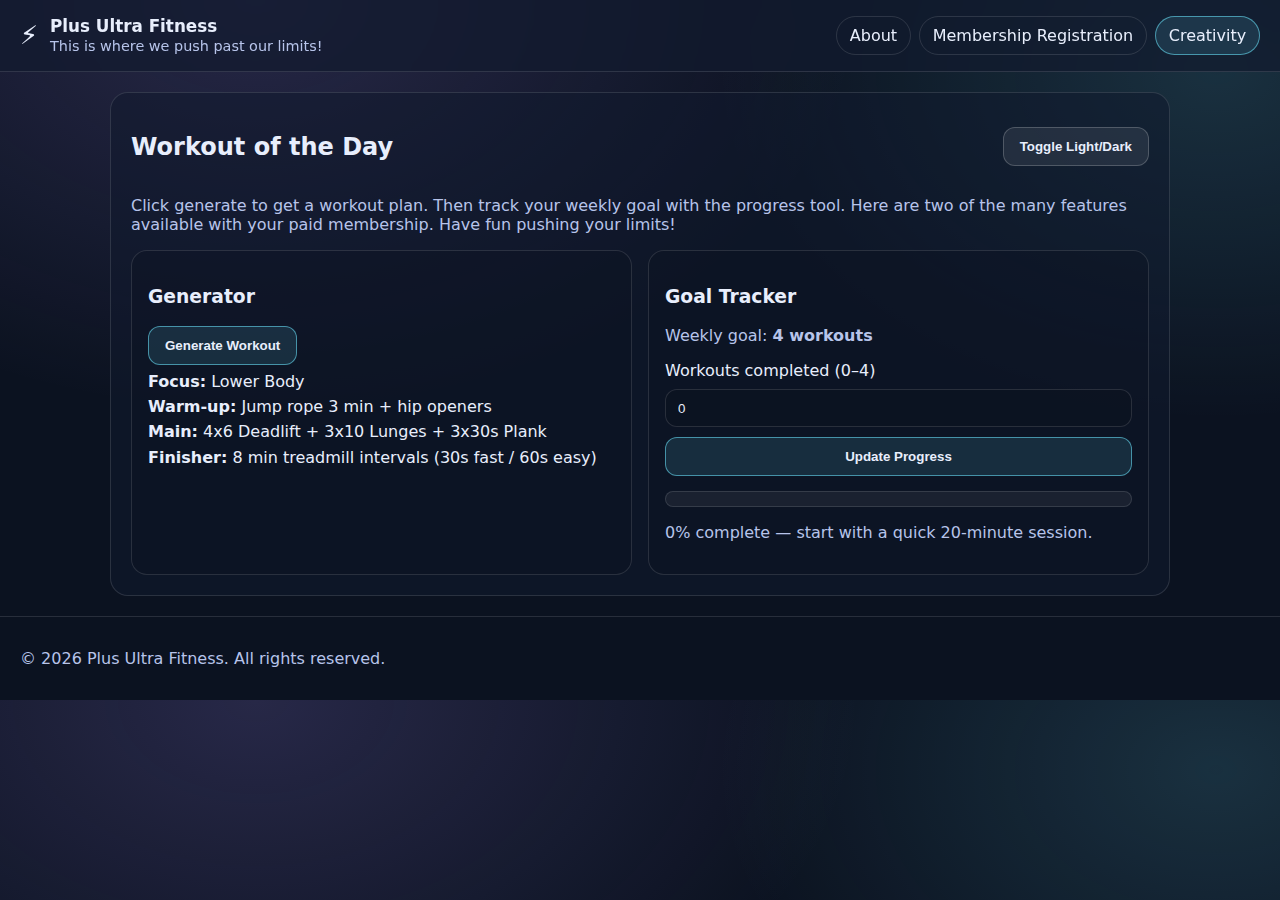
<file: creativity.html>
<!DOCTYPE html>
<html lang="en">
  <head>
    <meta charset="UTF-8" />
    <meta name="viewport" content="width=device-width, initial-scale=1.0" />
    <title>Plus Ultra Fitness | Creativity</title>
    <link rel="stylesheet" href="creativity.css" />
  </head>
  <body>
    <header class="site-header">
      <div class="brand">
        <span class="logo" aria-hidden="true">⚡</span>
        <div>
          <h1>Plus Ultra Fitness</h1>
          <p class="tagline">This is where we push past our limits!</p>
        </div>
      </div>

      <nav class="nav">
        <a class="nav-link" href="about.html">About</a>
        <a class="nav-link" href="registration.html"
          >Membership Registration</a
        >
        <a class="nav-link active" href="creativity.html">Creativity</a>
      </nav>
    </header>

    <main class="container">
      <section class="panel">
        <div class="panel-top">
          <h2>Workout of the Day</h2>
          <button id="themeToggle" class="btn secondary" type="button">
            Toggle Light/Dark
          </button>
        </div>

        <p class="muted">
          Click generate to get a workout plan. Then track your weekly goal with
          the progress tool. Here are two of the many features available with
          your paid membership. Have fun pushing your limits!
        </p>

        <div class="cards">
          <div class="card">
            <h3>Generator</h3>
            <button id="generateBtn" class="btn" type="button">
              Generate Workout
            </button>

            <div class="workout" aria-live="polite">
              <p><strong>Focus:</strong> <span id="focusOut">—</span></p>
              <p><strong>Warm-up:</strong> <span id="warmupOut">—</span></p>
              <p><strong>Main:</strong> <span id="mainOut">—</span></p>
              <p><strong>Finisher:</strong> <span id="finisherOut">—</span></p>
            </div>
          </div>

          <div class="card">
            <h3>Goal Tracker</h3>
            <p class="muted">Weekly goal: <strong>4 workouts</strong></p>

            <div class="tracker">
              <label for="completed">Workouts completed (0–4)</label>
              <input id="completed" type="number" min="0" max="4" value="0" />
              <button id="updateBtn" class="btn" type="button">
                Update Progress
              </button>
            </div>

            <div class="bar-wrap" aria-label="Progress bar">
              <div id="bar" class="bar" style="width: 0%"></div>
            </div>

            <p id="progressMsg" class="muted" aria-live="polite">0% complete</p>
          </div>
        </div>
      </section>
    </main>

    <footer class="site-footer">
      <p>© <span id="year"></span> Plus Ultra Fitness. All rights reserved.</p>
    </footer>

    <script src="creativity.js"></script>
  </body>
</html>
</file>
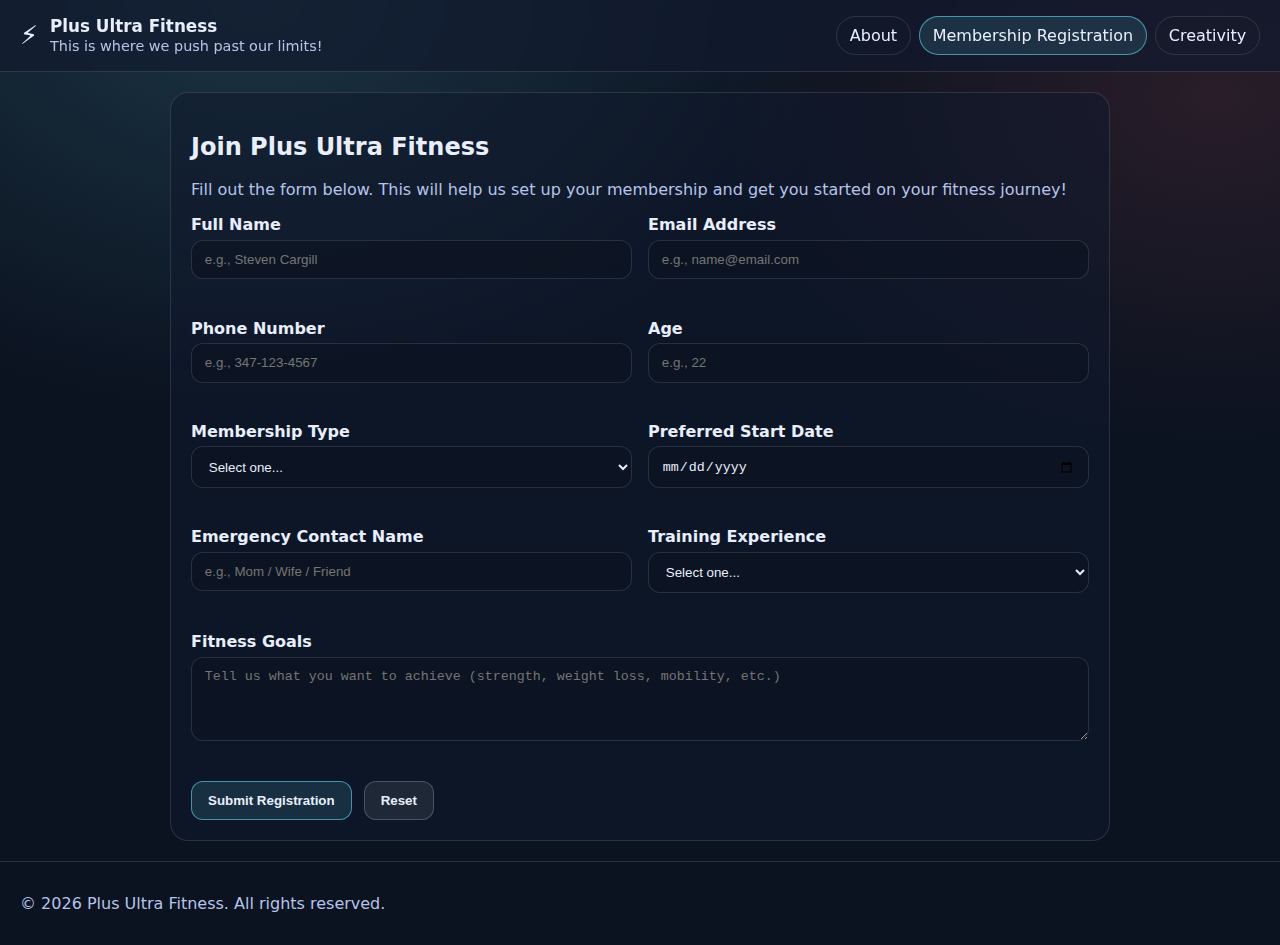
<file: registration.html>
<!DOCTYPE html>
<html lang="en">
  <head>
    <meta charset="UTF-8" />
    <meta name="viewport" content="width=device-width, initial-scale=1.0" />
    <title>Plus Ultra Fitness | Membership Registration</title>
    <link rel="stylesheet" href="registration.css" />
  </head>

  <body>
    <header class="site-header">
      <div class="brand">
        <span class="logo" aria-hidden="true">⚡</span>
        <div>
          <h1>Plus Ultra Fitness</h1>
          <p class="tagline">This is where we push past our limits!</p>
        </div>
      </div>

      <nav class="nav">
        <a class="nav-link" href="../About_Us/about.html">About</a>
        <a class="nav-link active" href="registration.html"
          >Membership Registration</a
        >
        <a class="nav-link" href="../Creativity_Page/creativity.html"
          >Creativity</a
        >
      </nav>
    </header>

    <main class="container">
      <section class="panel">
        <h2>Join Plus Ultra Fitness</h2>
        <p class="muted">
          Fill out the form below. This will help us set up your membership and
          get you started on your fitness journey!
        </p>

        <form id="regForm" novalidate>
          <div class="grid">
            <div class="field">
              <label for="fullName">Full Name</label>
              <input
                id="fullName"
                name="fullName"
                type="text"
                placeholder="e.g., Steven Cargill"
              />
              <small class="error" id="errFullName"></small>
            </div>

            <div class="field">
              <label for="email">Email Address</label>
              <input
                id="email"
                name="email"
                type="email"
                placeholder="e.g., name@email.com"
              />
              <small class="error" id="errEmail"></small>
            </div>

            <div class="field">
              <label for="phone">Phone Number</label>
              <input
                id="phone"
                name="phone"
                type="tel"
                placeholder="e.g., 347-123-4567"
              />
              <small class="error" id="errPhone"></small>
            </div>

            <div class="field">
              <label for="age">Age</label>
              <input id="age" name="age" type="number" placeholder="e.g., 22" />
              <small class="error" id="errAge"></small>
            </div>

            <div class="field">
              <label for="membershipType">Membership Type</label>
              <select id="membershipType" name="membershipType">
                <option value="">Select one...</option>
              </select>
              <small class="error" id="errMembership"></small>
            </div>

            <div class="field">
              <label for="startDate">Preferred Start Date</label>
              <input id="startDate" name="startDate" type="date" />
              <small class="error" id="errStartDate"></small>
            </div>

            <div class="field">
              <label for="emergencyContact">Emergency Contact Name</label>
              <input
                id="emergencyContact"
                name="emergencyContact"
                type="text"
                placeholder="e.g., Mom / Wife / Friend"
              />
              <small class="error" id="errEmergency"></small>
            </div>

            <div class="field">
              <label for="experience">Training Experience</label>
              <select id="experience" name="experience">
                <option value="">Select one...</option>
                <option value="beginner">Beginner</option>
                <option value="intermediate">Intermediate</option>
                <option value="advanced">Advanced</option>
              </select>
              <small class="error" id="errExperience"></small>
            </div>

            <div class="field span-2">
              <label for="goals">Fitness Goals</label>
              <textarea
                id="goals"
                name="goals"
                rows="4"
                placeholder="Tell us what you want to achieve (strength, weight loss, mobility, etc.)"
              ></textarea>
              <small class="error" id="errGoals"></small>
            </div>
          </div>

          <div class="actions">
            <button type="submit" class="btn">Submit Registration</button>
            <button type="button" id="resetBtn" class="btn secondary">
              Reset
            </button>
          </div>

          <div class="result" id="resultBox" aria-live="polite"></div>
        </form>
      </section>
    </main>

    <footer class="site-footer">
      <p>© <span id="year"></span> Plus Ultra Fitness. All rights reserved.</p>
    </footer>

    <script src="registration.js"></script>
  </body>
</html>
</file>
<file: creativity.css>
:root {
  --bg: #0b1220;
  --surface: #111a2e;
  --text: #e8eefc;
  --muted: #b7c4ea;
  --accent: #6ee7ff;
  --accent2: #a78bfa;
  --border: rgba(255, 255, 255, 0.12);
}

* {
  box-sizing: border-box;
}

body {
  margin: 0;
  font-family: system-ui, -apple-system, Segoe UI, Roboto, Arial, sans-serif;
  background: radial-gradient(
      1100px 750px at 20% 0%,
      rgba(167, 139, 250, 0.18),
      transparent 55%
    ),
    radial-gradient(
      1000px 700px at 95% 10%,
      rgba(110, 231, 255, 0.14),
      transparent 50%
    ),
    var(--bg);
  color: var(--text);
}

body.light {
  --bg: #f6f8ff;
  --surface: #ffffff;
  --text: #0b1220;
  --muted: #3b4a6b;
  --border: rgba(15, 23, 42, 0.12);

  background: radial-gradient(
      1100px 750px at 20% 0%,
      rgba(167, 139, 250, 0.18),
      transparent 55%
    ),
    radial-gradient(
      1000px 700px at 95% 10%,
      rgba(110, 231, 255, 0.14),
      transparent 50%
    ),
    var(--bg);
}

.site-header {
  display: flex;
  align-items: center;
  justify-content: space-between;
  gap: 1rem;
  padding: 1rem 1.25rem;
  border-bottom: 1px solid var(--border);
  background: rgba(17, 26, 46, 0.7);
  backdrop-filter: blur(8px);
}

body.light .site-header {
  background: rgba(255, 255, 255, 0.7);
}

.brand {
  display: flex;
  align-items: center;
  gap: 0.75rem;
}

.logo {
  font-size: 1.6rem;
}

.brand h1 {
  margin: 0;
  font-size: 1.05rem;
}

.tagline {
  margin: 0.15rem 0 0 0;
  color: var(--muted);
  font-size: 0.9rem;
}

.nav {
  display: flex;
  flex-wrap: wrap;
  gap: 0.5rem;
}

.nav-link {
  text-decoration: none;
  color: var(--text);
  padding: 0.55rem 0.8rem;
  border: 1px solid var(--border);
  border-radius: 999px;
}

.nav-link.active {
  border-color: rgba(110, 231, 255, 0.55);
  background: rgba(110, 231, 255, 0.12);
}

.container {
  max-width: 1100px;
  margin: 0 auto;
  padding: 1.25rem;
}

.panel {
  border: 1px solid var(--border);
  border-radius: 18px;
  padding: 1.25rem;
  background: rgba(17, 26, 46, 0.55);
}

body.light .panel {
  background: rgba(255, 255, 255, 0.75);
}

.panel-top {
  display: flex;
  justify-content: space-between;
  gap: 1rem;
  align-items: center;
}

.muted {
  color: var(--muted);
}

.cards {
  margin-top: 1rem;
  display: grid;
  grid-template-columns: repeat(2, 1fr);
  gap: 1rem;
}

.card {
  border: 1px solid var(--border);
  border-radius: 16px;
  padding: 1rem;
  background: rgba(11, 18, 32, 0.35);
}

body.light .card {
  background: rgba(11, 18, 32, 0.04);
}

.btn {
  border: 1px solid rgba(110, 231, 255, 0.55);
  background: rgba(110, 231, 255, 0.12);
  color: var(--text);
  padding: 0.7rem 1rem;
  border-radius: 12px;
  cursor: pointer;
  font-weight: 700;
}

.btn.secondary {
  border-color: rgba(255, 255, 255, 0.2);
  background: rgba(255, 255, 255, 0.08);
}

body.light .btn.secondary {
  border-color: rgba(15, 23, 42, 0.18);
  background: rgba(15, 23, 42, 0.05);
}

.workout p {
  margin: 0.4rem 0;
}

.tracker {
  display: grid;
  gap: 0.6rem;
  margin-bottom: 0.9rem;
}

.tracker input {
  background: rgba(11, 18, 32, 0.6);
  border: 1px solid var(--border);
  color: var(--text);
  padding: 0.65rem 0.75rem;
  border-radius: 12px;
  outline: none;
}

body.light .tracker input {
  background: rgba(255, 255, 255, 0.85);
}

.bar-wrap {
  height: 16px;
  width: 100%;
  border-radius: 999px;
  border: 1px solid var(--border);
  background: rgba(255, 255, 255, 0.06);
  overflow: hidden;
}

.bar {
  height: 100%;
  border-radius: 999px;
  background: linear-gradient(
    90deg,
    rgba(110, 231, 255, 0.9),
    rgba(167, 139, 250, 0.9)
  );
  transition: width 250ms ease;
}

.site-footer {
  border-top: 1px solid var(--border);
  padding: 1rem 1.25rem;
  color: var(--muted);
}

@media (max-width: 900px) {
  .cards {
    grid-template-columns: 1fr;
  }
}
</file>
<file: registration.css>
:root {
  --bg: #0b1220;
  --surface: #111a2e;
  --text: #e8eefc;
  --muted: #b7c4ea;
  --accent: #6ee7ff;
  --danger: #ff6b6b;
  --border: rgba(255, 255, 255, 0.12);
}

* {
  box-sizing: border-box;
}

body {
  margin: 0;
  font-family: system-ui, -apple-system, Segoe UI, Roboto, Arial, sans-serif;
  background: radial-gradient(
      1100px 750px at 20% 0%,
      rgba(110, 231, 255, 0.16),
      transparent 55%
    ),
    radial-gradient(
      1000px 700px at 95% 10%,
      rgba(255, 107, 107, 0.12),
      transparent 50%
    ),
    var(--bg);
  color: var(--text);
}

.site-header {
  display: flex;
  align-items: center;
  justify-content: space-between;
  gap: 1rem;
  padding: 1rem 1.25rem;
  border-bottom: 1px solid var(--border);
  background: rgba(17, 26, 46, 0.7);
  backdrop-filter: blur(8px);
}

.brand {
  display: flex;
  align-items: center;
  gap: 0.75rem;
}

.logo {
  font-size: 1.6rem;
}

.brand h1 {
  margin: 0;
  font-size: 1.05rem;
}

.tagline {
  margin: 0.15rem 0 0 0;
  color: var(--muted);
  font-size: 0.9rem;
}

.nav {
  display: flex;
  flex-wrap: wrap;
  gap: 0.5rem;
}

.nav-link {
  text-decoration: none;
  color: var(--text);
  padding: 0.55rem 0.8rem;
  border: 1px solid var(--border);
  border-radius: 999px;
}

.nav-link.active {
  border-color: rgba(110, 231, 255, 0.55);
  background: rgba(110, 231, 255, 0.12);
}

.container {
  max-width: 980px;
  margin: 0 auto;
  padding: 1.25rem;
}

.panel {
  border: 1px solid var(--border);
  border-radius: 18px;
  padding: 1.25rem;
  background: rgba(17, 26, 46, 0.55);
}

.muted {
  color: var(--muted);
}

.grid {
  display: grid;
  grid-template-columns: repeat(2, 1fr);
  gap: 1rem;
  margin-top: 1rem;
}

.field {
  display: flex;
  flex-direction: column;
  gap: 0.35rem;
}

.field label {
  font-weight: 600;
}

.field input,
.field select,
.field textarea {
  background: rgba(11, 18, 32, 0.6);
  border: 1px solid var(--border);
  color: var(--text);
  padding: 0.7rem 0.8rem;
  border-radius: 12px;
  outline: none;
}

.field input:focus,
.field select:focus,
.field textarea:focus {
  border-color: rgba(110, 231, 255, 0.55);
}

.span-2 {
  grid-column: span 2;
}

.error {
  min-height: 1.1rem;
  color: var(--danger);
  font-size: 0.9rem;
}

.actions {
  display: flex;
  gap: 0.75rem;
  margin-top: 1rem;
}

.btn {
  border: 1px solid rgba(110, 231, 255, 0.55);
  background: rgba(110, 231, 255, 0.12);
  color: var(--text);
  padding: 0.7rem 1rem;
  border-radius: 12px;
  cursor: pointer;
  font-weight: 700;
}

.btn.secondary {
  border-color: rgba(255, 255, 255, 0.2);
  background: rgba(255, 255, 255, 0.08);
}

.result {
  margin-top: 1rem;
  padding: 0.9rem;
  border-radius: 12px;
  border: 1px dashed rgba(110, 231, 255, 0.5);
  color: var(--muted);
  display: none;
}

.site-footer {
  border-top: 1px solid var(--border);
  padding: 1rem 1.25rem;
  color: var(--muted);
}

@media (max-width: 820px) {
  .grid {
    grid-template-columns: 1fr;
  }
  .span-2 {
    grid-column: span 1;
  }
}
</file>
